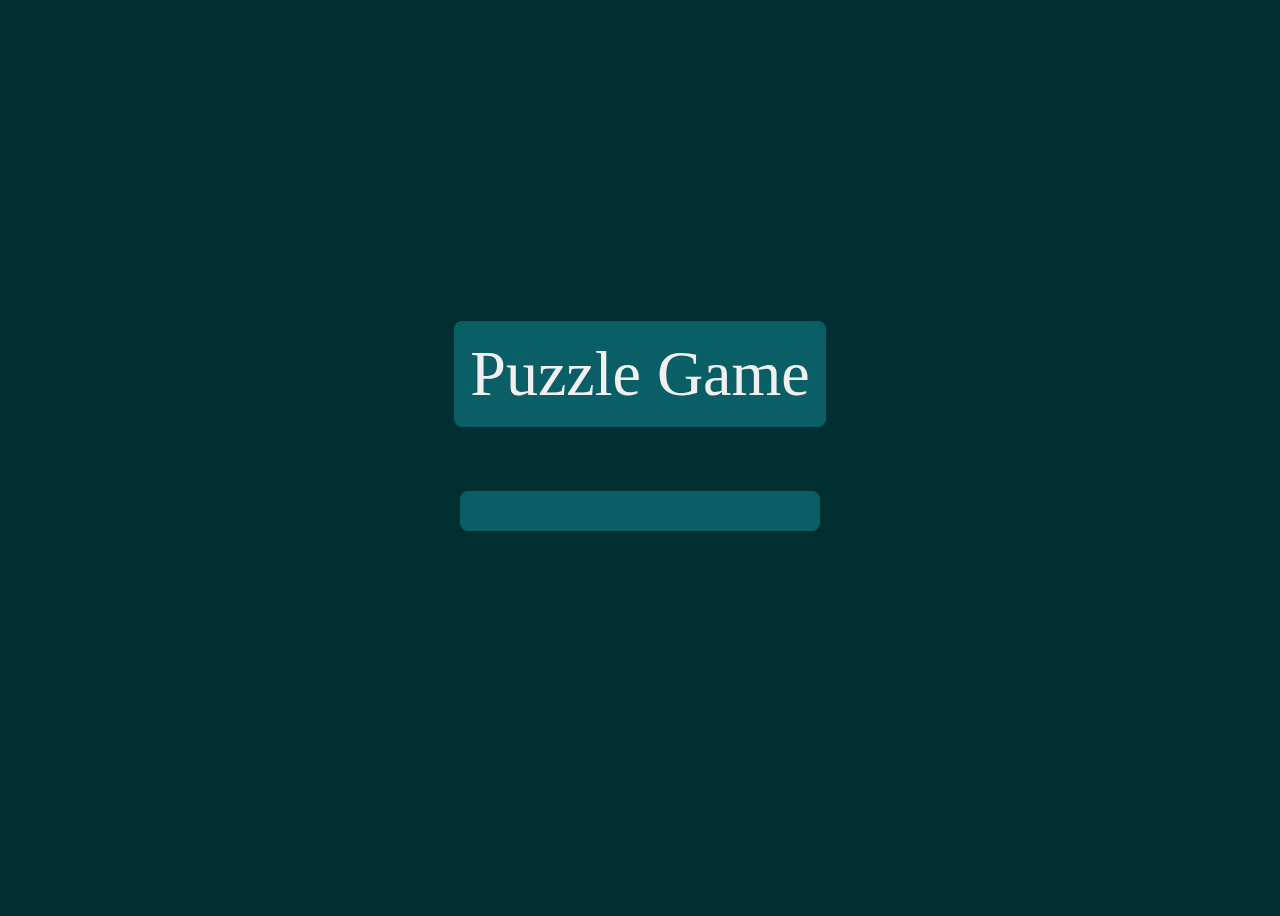
<file: phase-three/index.html>
<!DOCTYPE html>
<html lang="en">
  <head>
    <script src="script.js" defer></script>
    <link rel="stylesheet" href="styles.css" />
    <meta charset="UTF-8" />
    <meta name="viewport" content="width=device-width, initial-scale=1.0" />
    <title>Puzzle Game</title>
  </head>
  <body>
    <header class="header">Puzzle Game</header>
    <div id="matrix-container"></div>
    <div id="custom-alert" class="custom-alert hidden">
      Congratulations! You solved the puzzle.
    </div>
  </body>
</html>
</file>
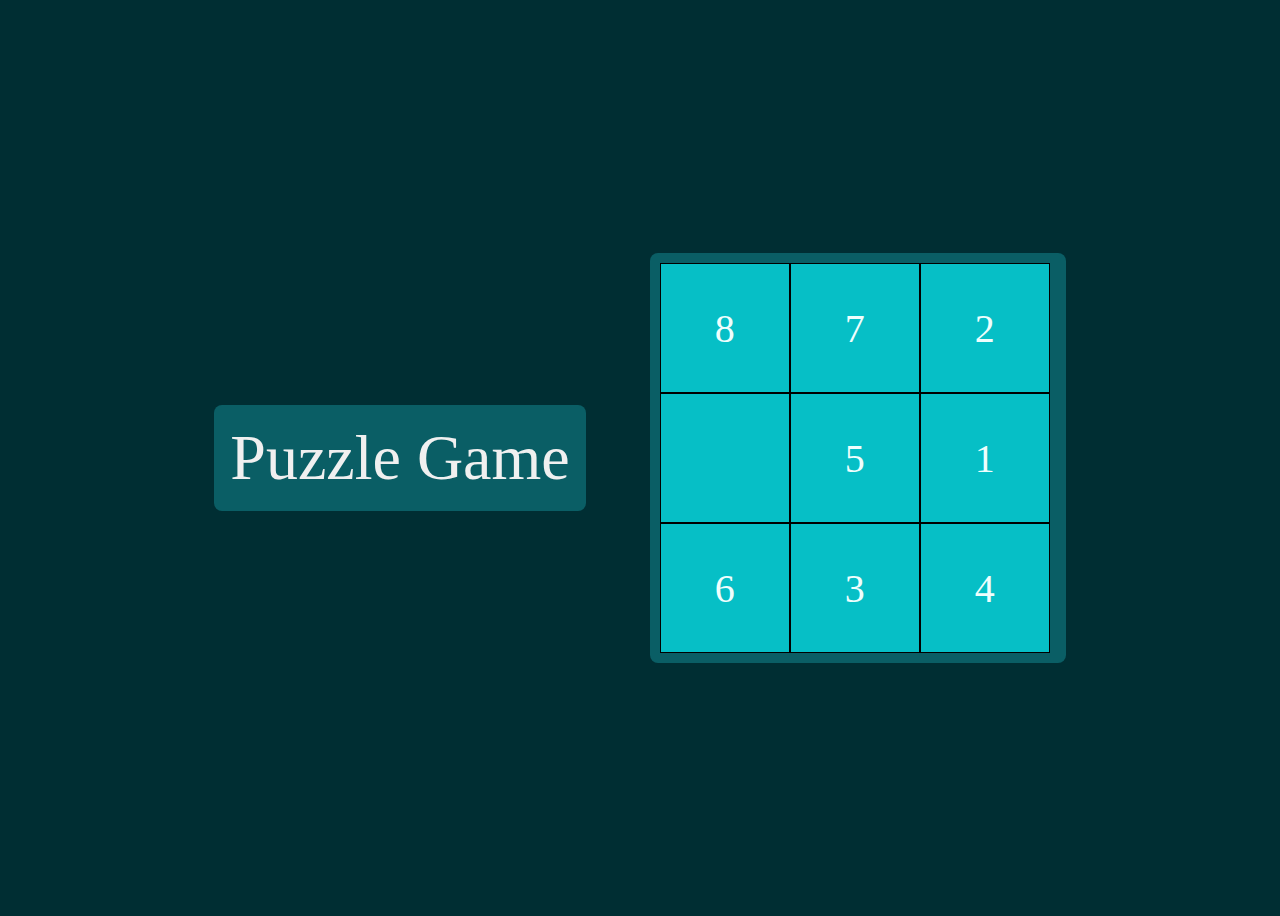
<file: phase-one/index1.html>
<!DOCTYPE html>
<html lang="en">
  <head>
    <meta charset="UTF-8" />
    <meta name="viewport" content="width=device-width, initial-scale=1.0" />
    <title>Puzzle Game</title>
    <link rel="stylesheet" href="styles.css" />
  </head>
  <body>
    <header class="header">Puzzle Game</header>
    <div id="matrix-container"></div>
    <script src="script.js"></script>
  </body>
</html>
</file>
<file: phase-three/styles.css>
* {
  box-sizing: border-box;
}
body {
  background-color: #002e33;
  min-height: 100vh;
  display: flex;
  flex-direction: column;
  align-items: center;
  justify-content: center;
}
.cell {
  width: 100px;
  height: 100px;
  background-color: #06bfc6;
  color: #effefd;
  display: flex;
  align-items: center;
  justify-content: center;
  border: 1px solid #000;
  cursor: pointer;
  font-size: 40px;
}
#matrix-container {
  display: grid;
  grid-template-columns: repeat(3, 100px);
  grid-gap: 10px;
  background-color: #0a5e65;
  padding: 20px;
  margin: 4rem;
  border-radius: 0.5rem;
}
.cell:hover {
  background-color: #52f6f4;
}
.header {
  color: #f0f0f0;
  font-size: 4rem;
  text-align: center;
  background-color: #0a5e65;
  padding: 1rem;
  border-radius: 0.5rem;
}
.header:hover {
  color: #06bfc6;
}
.custom-alert {
  position: fixed;
  top: 10%;
  left: 50%;
  transform: translate(-50%, -50%);
  background-color: green;
  color: white;
  padding: 20px;
  border-radius: 10px;
  font-size: 24px;
  text-align: center;
  z-index: 1000;
}
.hidden {
  display: none;
}
</file>
<file: phase-one/styles.css>
* {
  box-sizing: border-box;
}
body {
  background-color: #002e33;
  min-height: 100vh;
  display: flex;
  justify-content: center;
  align-items: center;
}
.cell {
  width: 50px;
  height: 50px;
  background-color: #f0f0f0;
  display: flex;
  align-items: center;
  justify-content: center;
  border: 1px solid #000;
  background-color: #06bfc6;
  color: #effefd;
  padding: 4rem;
  cursor: pointer;
}
.main {
  justify-content: center;
  align-items: center;
}
#matrix-container {
  display: grid;
  grid-template-columns: repeat(3, 50px);
  grid-gap: 80px;
  min-width: 26rem;
  min-height: 20rem;
  background-color: #0a5e65;
  padding: 10px;
  border-radius: 0.5rem;
  font-size: 40px;
  align-items: center;
}

.cell:hover {
  background-color: #52f6f4;
}

.header {
  color: #f0f0f0;
  font-size: 4rem;
  display: flex;
  justify-content: center;
  align-items: center;
  left: 0;
  margin-right: 4rem;
  background-color: #0a5e65;
  padding: 1rem;
  border-radius: 0.5rem;
}

.header:hover {
  color: #06bfc6;
}
</file>
